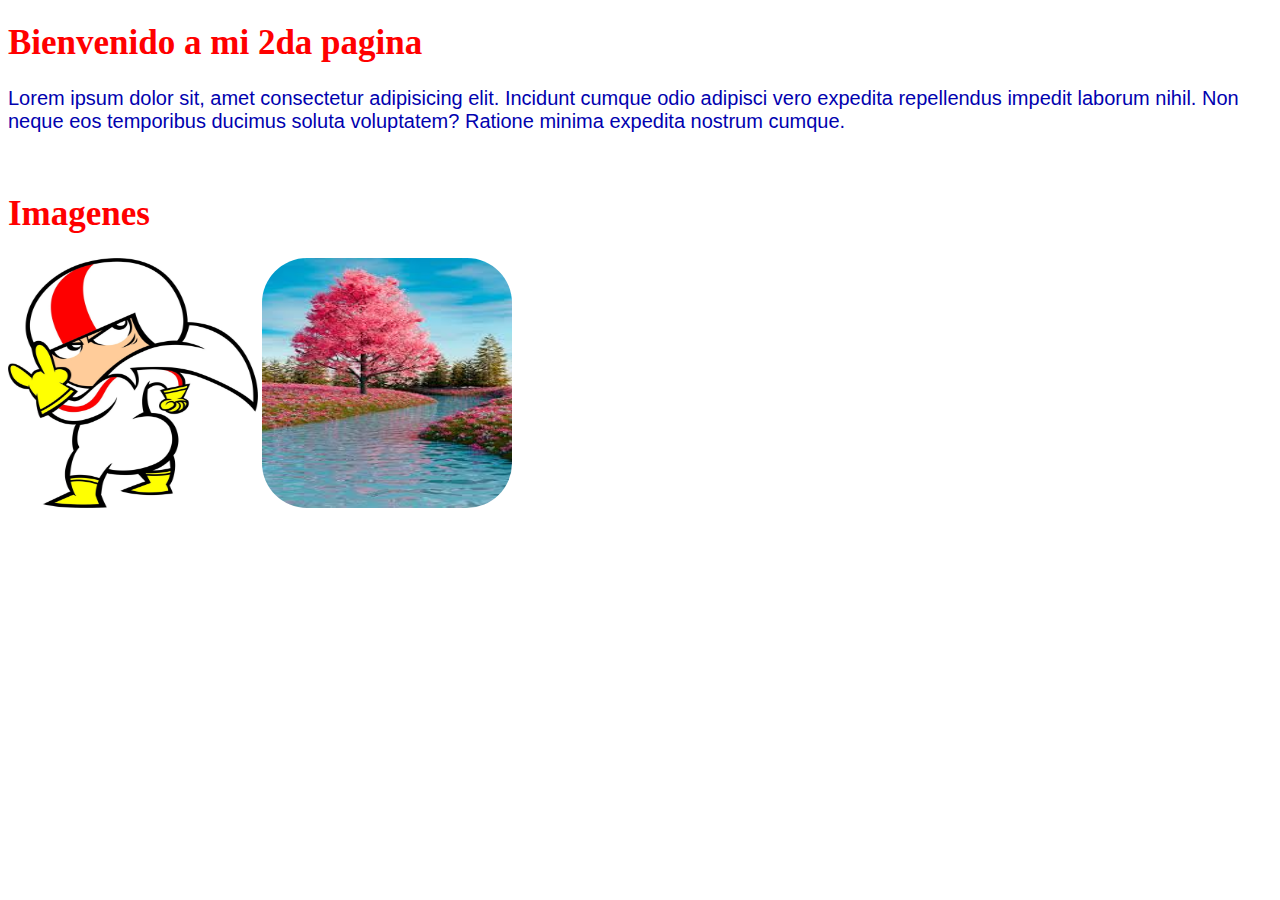
<file: index.html>
<!DOCTYPE html>
<html lang="en">

<head>
    <meta charset="UTF-8">
    <meta name="viewport" content="width=device-width, initial-scale=1.0">
    <link rel="stylesheet" href="./css/estilos.css">  <!-- hace referencia al archivo Estilos CSS -->
    <title>Document</title>
</head>

<body>  <!-- Utilizado para almacenar todo lo que sera vivible de nuestra pagina -->
    <!-- Titulo principal -->
    <h1>Bienvenido a mi 2da pagina</h1> 
    <main> 
        <p class="parrafo-principal">
            Lorem ipsum dolor sit, amet consectetur adipisicing elit. Incidunt cumque odio adipisci vero expedita
            repellendus impedit laborum nihil. Non neque eos temporibus ducimus soluta voluptatem? Ratione minima
            expedita nostrum cumque.
        </p> 
        <br>
        <h1>Imagenes</h1>
        <img class="Imagenes" src="./image/kitt.jpg"     alt="fotoxD">  <!-- imagen cargada desde un archivo local -->

         <!-- Imagen en Base64 (codificada directamente en el HTML) -->
        <img
        class="Imagenes"
        src="[data-uri]"
        alt="fondo de pantalla">  
    </main>
</body>

</html>      <!-- fin de nuestra pagina -->
</file>
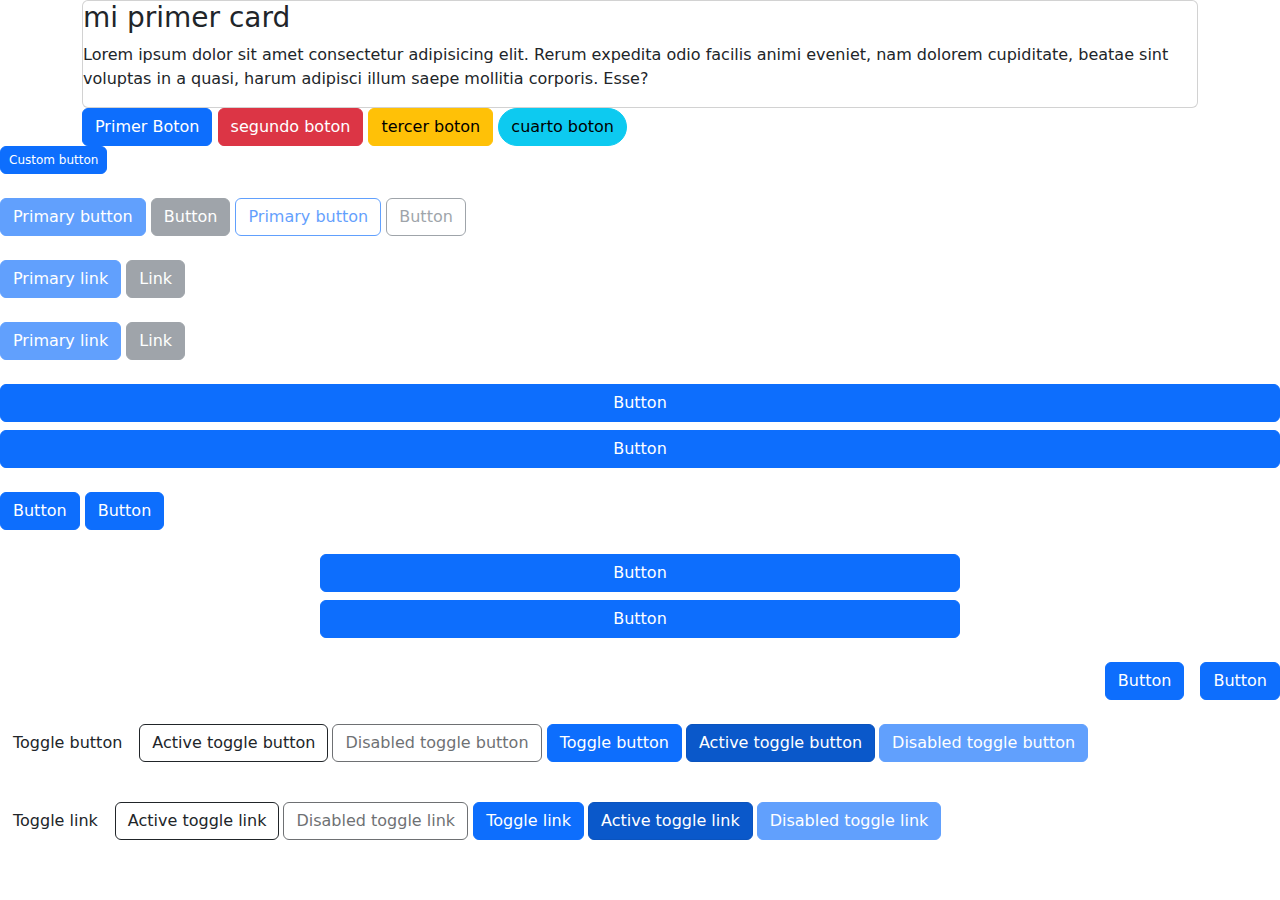
<file: 4_EjerciciosBootstrap/index.html>
<!DOCTYPE html>
<html lang="en">
<head>
    <meta charset="UTF-8">
    <meta name="viewport" content="width=device-width, initial-scale=1.0">
        <!-- Bootstrap Css -->
    <link href="https://cdn.jsdelivr.net/npm/bootstrap@5.3.3/dist/css/bootstrap.min.css" rel="stylesheet" integrity="sha384-QWTKZyjpPEjISv5WaRU9OFeRpok6YctnYmDr5pNlyT2bRjXh0JMhjY6hW+ALEwIH" crossorigin="anonymous">
    <title>Botones bootstrap</title> <!-- Título de la página -->
</head>
<body>
    <!-- Contenedor principal -->
<div class="container" >
       <!-- Card con texto -->
    <div class="card">
        <h3>mi primer card </h3> <!-- Título de la card -->
        <!-- Texto de ejemplo dentro de la card -->
        <p>Lorem ipsum dolor sit amet consectetur adipisicing elit. Rerum expedita odio facilis animi eveniet, nam dolorem cupiditate, beatae sint voluptas in a quasi, harum adipisci illum saepe mollitia corporis. Esse?
        </p>
    </div>
      <!-- Botones básicos con estilos de Bootstrap -->
    <button class="btn btn-primary">Primer Boton</button>
    <button class="btn btn-danger">segundo boton</button>
    <button class="btn btn-warning">tercer boton</button>
    <!-- Botón con bordes redondeados -->
    <button style=border-radius:25px; class="btn btn-info">cuarto boton</button>
</div>
<div>
    <!-- Botón con estilos personalizados de Bootstrap -->
    <button type="button" class="btn btn-primary"
style="--bs-btn-padding-y: .25rem; --bs-btn-padding-x: .5rem; --bs-btn-font-size: .75rem;">
Custom button
</button>
</div>
<br>

<!-- Botones deshabilitados -->
<div>
    <button type="button" class="btn btn-primary" disabled>Primary button</button>
<button type="button" class="btn btn-secondary" disabled>Button</button>
<button type="button" class="btn btn-outline-primary" disabled>Primary button</button>
<button type="button" class="btn btn-outline-secondary" disabled>Button</button>
</div>
<br>
<!-- Enlaces deshabilitados que lucen como botones -->

<div>
    <a class="btn btn-primary disabled" role="button" aria-disabled="true">Primary link</a>
<a class="btn btn-secondary disabled" role="button" aria-disabled="true">Link</a>
</div>
<br>


<div>
    <a href="#" class="btn btn-primary disabled" tabindex="-1" role="button" aria-disabled="true">Primary link</a>
    <a href="#" class="btn btn-secondary disabled" tabindex="-1" role="button" aria-disabled="true">Link</a>
</div>
<br>


    <div class="d-grid gap-2">
        <button class="btn btn-primary" type="button">Button</button>
        <button class="btn btn-primary" type="button">Button</button>
      </div>

      <br>
      <div class="d-grid gap-2 d-md-block">
        <button class="btn btn-primary" type="button">Button</button>
        <button class="btn btn-primary" type="button">Button</button>
      </div>

      <br>

      <div class="d-grid gap-2 col-6 mx-auto">
        <button class="btn btn-primary" type="button">Button</button>
        <button class="btn btn-primary" type="button">Button</button>
      </div>

      <br>
      <div class="d-grid gap-2 d-md-flex justify-content-md-end">
        <button class="btn btn-primary me-md-2" type="button">Button</button>
        <button class="btn btn-primary" type="button">Button</button>
      </div>

      <br>
      <div> <!-- Botones de tipo toggle (se pueden activar o desactivar) -->
        <p class="d-inline-flex gap-1">
            <button type="button" class="btn" data-bs-toggle="button">Toggle button</button>
            <button type="button" class="btn active" data-bs-toggle="button" aria-pressed="true">Active toggle button</button>
            <button type="button" class="btn" disabled data-bs-toggle="button">Disabled toggle button</button>
          </p>
          <p class="d-inline-flex gap-1">
            <button type="button" class="btn btn-primary" data-bs-toggle="button">Toggle button</button>
            <button type="button" class="btn btn-primary active" data-bs-toggle="button" aria-pressed="true">Active toggle button</button>
            <button type="button" class="btn btn-primary" disabled data-bs-toggle="button">Disabled toggle button</button>
          </p>
      </div>
      <br>
      <div>
        <p class="d-inline-flex gap-1">
            <a href="#" class="btn" role="button" data-bs-toggle="button">Toggle link</a>
            <a href="#" class="btn active" role="button" data-bs-toggle="button" aria-pressed="true">Active toggle link</a>
            <a class="btn disabled" aria-disabled="true" role="button" data-bs-toggle="button">Disabled toggle link</a>
          </p>
          <p class="d-inline-flex gap-1">
            <a href="#" class="btn btn-primary" role="button" data-bs-toggle="button">Toggle link</a>
            <a href="#" class="btn btn-primary active" role="button" data-bs-toggle="button" aria-pressed="true">Active toggle link</a>
            <a class="btn btn-primary disabled" aria-disabled="true" role="button" data-bs-toggle="button">Disabled toggle link</a>
          </p>
      </div>
      <br>
      <div>
      </div>
</div>
<!-- Script de Bootstrap para habilitar interactividad con botones y otros elementos -->
<script src="https://cdn.jsdelivr.net/npm/bootstrap@5.3.3/dist/js/bootstrap.bundle.min.js" integrity="sha384-YvpcrYf0tY3lHB60NNkmXc5s9fDVZLESaAA55NDzOxhy9GkcIdslK1eN7N6jIeHz" crossorigin="anonymous"></script> 
</body>
</html>
</file>
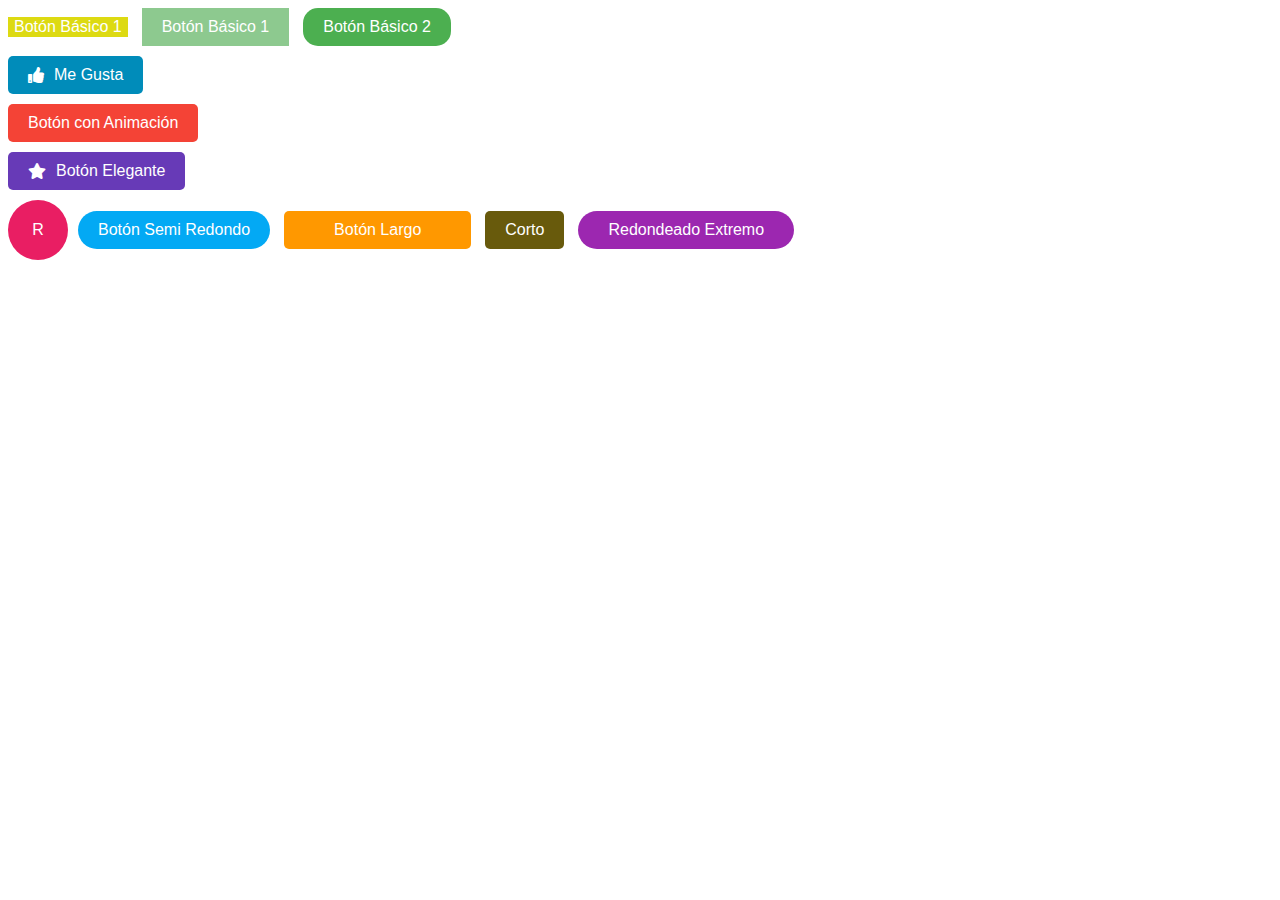
<file: EJER 3-BOTONES/INDEX.html>
<!DOCTYPE html>
<html lang="en">
<head>
    <meta charset="UTF-8">
    <meta name="viewport" content="width=device-width, initial-scale=1.0">
    <link rel="stylesheet" href="estilosindex.css"> <!-- Enlace a la hoja de estilos externa -->
    <link rel="stylesheet" href="https://cdnjs.cloudflare.com/ajax/libs/font-awesome/5.15.4/css/all.min.css"> <!-- Enlace a FontAwesome (libreria) para iconos -->
    <title>Botones</title> <!-- Título de la página -->
</head>
<body>
 <!-- Botones con diferentes estilos -->
<button class="basic-button-p">Botón Básico 1</button>
<button class="basic-button-b">Botón Básico 1</button>
<button class="basic-button">Botón Básico 2</button>
<!-- Botón con un icono de "Me Gusta" usando FontAwesome -->
<button class="icon-button"><i class="fas fa-thumbs-up"></i> Me Gusta</button>
<button class="animated-button">Botón con Animación</button>
<button class="fancy-button"><i class="fas fa-star"></i> Botón Elegante</button>
<!-- Botónes con formas redondas declaradas en los estilos -->
<button class="round-button">R</ button>
<button class="semi-round-button">Botón Semi Redondo</button>
<button class="Long-button">Botón Largo</button>
<button class="short-button">Corto</button>
<button class="extreme-round-button">Redondeado Extremo</button>
    
</body>
</html>
</file>
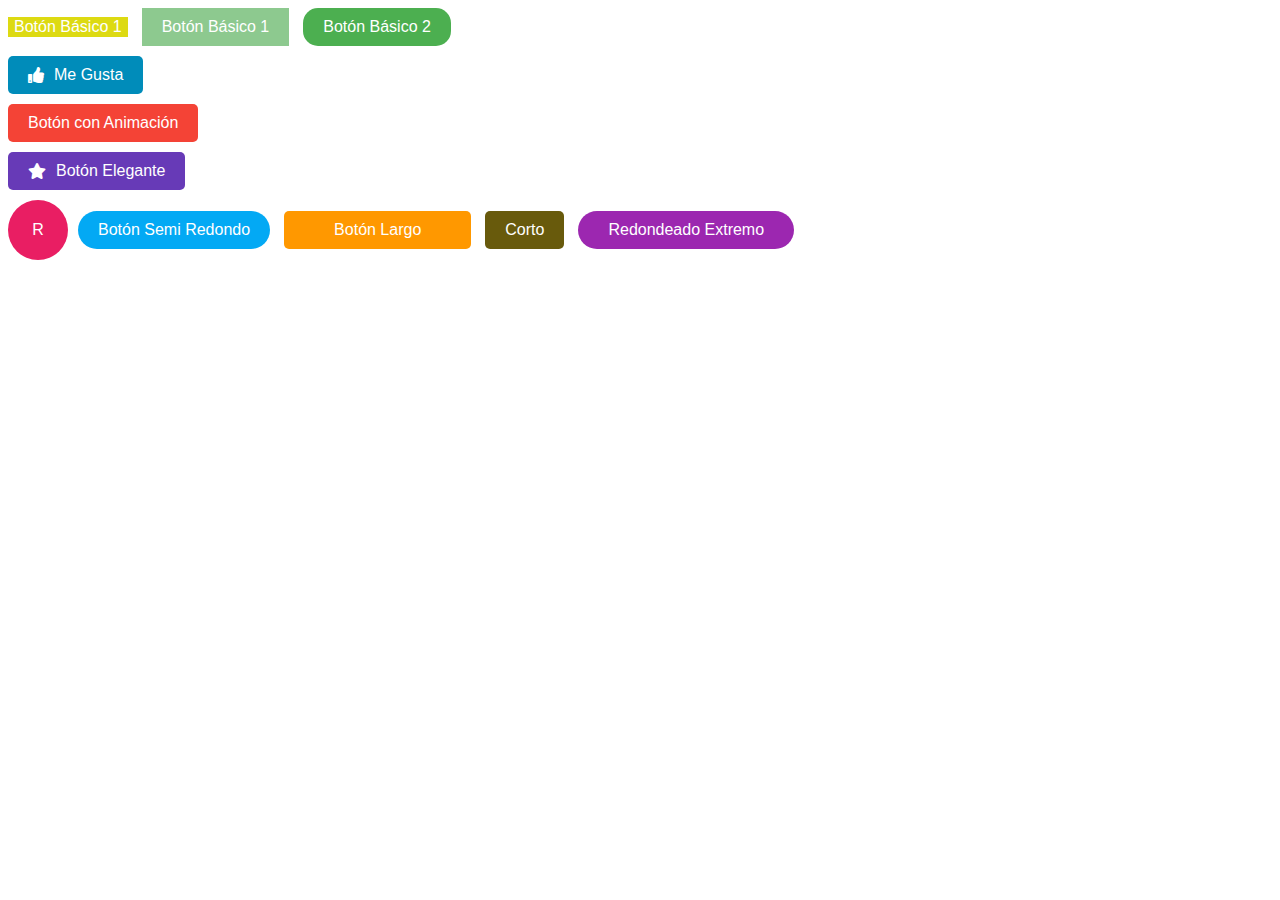
<file: EJER-BOTONES/INDEX.html>
<!DOCTYPE html>
<html lang="en">
<head>
    <meta charset="UTF-8">
    <meta name="viewport" content="width=device-width, initial-scale=1.0">
    <link rel="stylesheet" href="estilosindex.css">
    <link rel="stylesheet" href="https://cdnjs.cloudflare.com/ajax/libs/font-awesome/5.15.4/css/all.min.css">
    <title>Botones</title>
</head>
<body>

<button class="basic-button-p">Botón Básico 1</button>
<button class="basic-button-">Botón Básico 1</button>
<button class="basic-button">Botón Básico 2</button>
<button class="icon-button"><i class="fas fa-thumbs-up"></i> Me Gusta</button>
<button class="animated-button">Botón con Animación</button>
<button class="fancy-button"><i class="fas fa-star"></i> Botón Elegante</button>
<button class="round-button">R</ button>
<button class="semi-round-button">Botón Semi Redondo</button>
<button class="Long-button">Botón Largo</button>
<button class="short-button">Corto</button>
<button class="extreme-round-button">Redondeado Extremo</button>
    
</body>
</html>
</file>
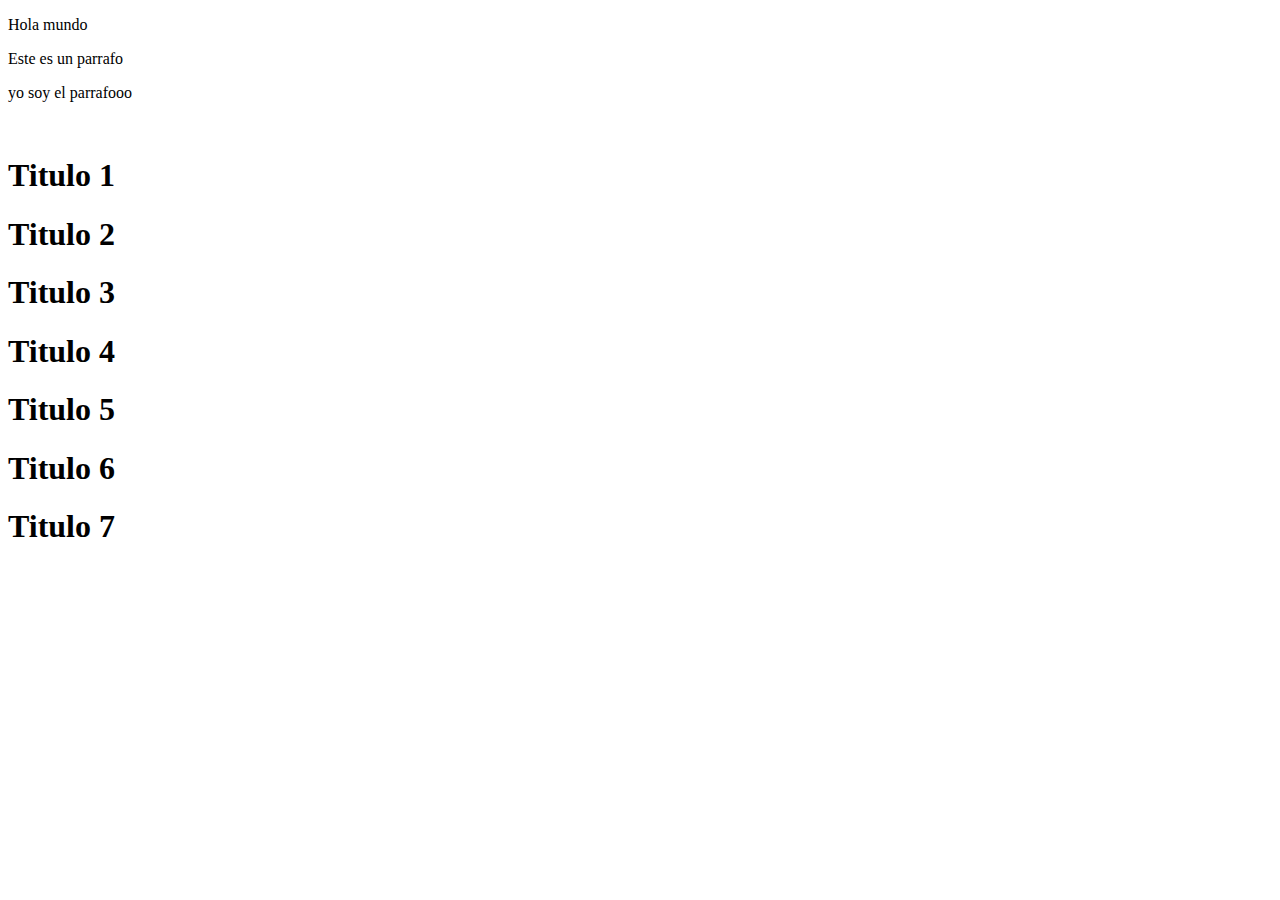
<file: holamundo.html>
<!DOCTYPE html>
<html lang="en">
<head>
    <meta charset="UTF-8">
    <meta name="viewport" content="width=device-width, initial-scale=1.0">
    <title>Pagina Web</title>
</head>
<body>
    <!-- <h1>Hola Mundo</h1> -->
    <p> Hola mundo </p>
    <p> Este es un parrafo </p>
    <p>     yo soy el parrafooo    </p>
    <br>
    <p>            </p>
<h1>Titulo 1 </h1>
<h1>Titulo 2 </h1>
<h1>Titulo 3 </h1>
<h1>Titulo 4 </h1>
<h1>Titulo 5 </h1>
<h1>Titulo 6 </h1> 
<h1>Titulo 7 </h1> 
</body>
</html>
</file>
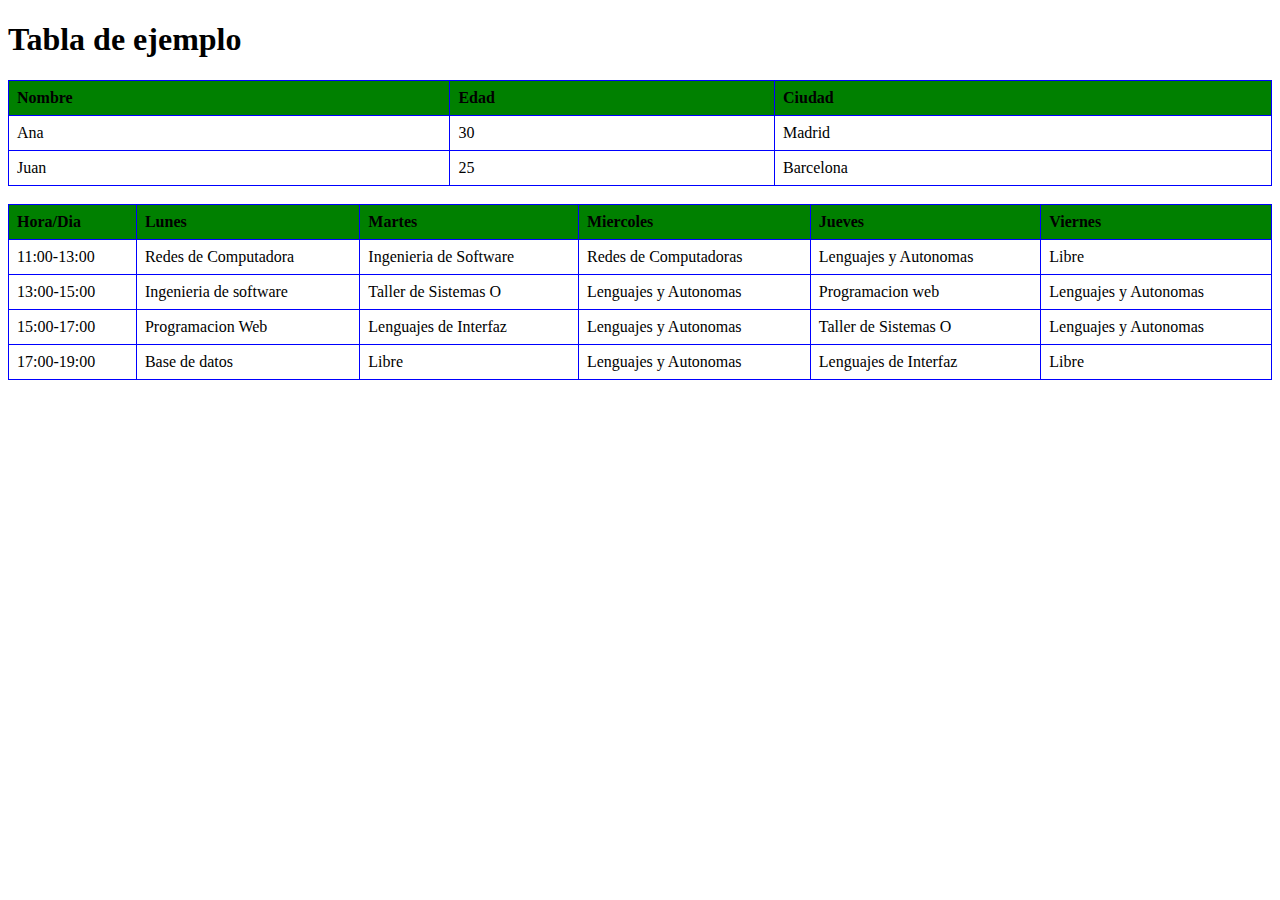
<file: tabla.html>
<!DOCTYPE html>
<html lang="en">
<head>
    <meta charset="UTF-8">
    <meta name="viewport" content="width=device-width, initial-scale=1.0">
    <link rel="stylesheet" href="./css/estilostabla.css"> <!-- Enlace a la hoja de estilos CSS -->
    <title>Document</title> <!-- Título de la página que aparece en la pestaña del navegador -->
</head>
<body>
            <h1>Tabla de ejemplo</h1> <!-- Título principal de la página -->
            <table> <!-- Inicia una tabla -->
                <tr> <!-- Fila de encabezados -->
                    <th>Nombre</th>
                    <th>Edad</th>
                    <th>Ciudad</th>
                </tr>
                <tr><!-- Primera fila de datos -->
                    <td>Ana</td>
                    <td>30</td>
                    <td>Madrid</td>
                </tr>
                <tr>
                    <td>Juan</td>
                    <td>25</td>
                    <td>Barcelona</td>
                </tr>

                <table>  <!-- Inicia la segunda tabla -->
                    <br>  <!-- Salto de línea para separar las tablas -->
        <tr>
            <th>Hora/Dia</th>
            <th>Lunes</th>
            <th>Martes</th>
            <th>Miercoles</th>
            <th>Jueves</th>
            <th>Viernes</th>
        </tr>
        <tr>
            <td>11:00-13:00</td>
            <td>Redes de Computadora</td>
            <td>Ingenieria de Software</td>
            <td>Redes de Computadoras</td>
            <td>Lenguajes y Autonomas</td>
            <td>Libre</td>
        </tr>
        <tr>
            <td>13:00-15:00</td>
            <td>Ingenieria de software</td>
            <td>Taller de Sistemas O</td>
            <td>Lenguajes y Autonomas</td>
            <td>Programacion web</td>
            <td>Lenguajes y Autonomas</td>
        </tr>
        <tr>
            <td>15:00-17:00</td>
            <td>Programacion Web</td>
            <td>Lenguajes de Interfaz</td>
            <td>Lenguajes y Autonomas</td>
            <td>Taller de Sistemas O</S></td>
            <td>Lenguajes y Autonomas</td>
        </tr>
        <tr>
            <td>17:00-19:00</td>
            <td>Base de datos</td>
            <td>Libre</td>
            <td>Lenguajes y Autonomas</td>
            <td>Lenguajes de Interfaz</td>
            <td>Libre</td>
        </tr>
    </table> <!-- Cierra la segunda tabla -->
</body>
</html>
</file>
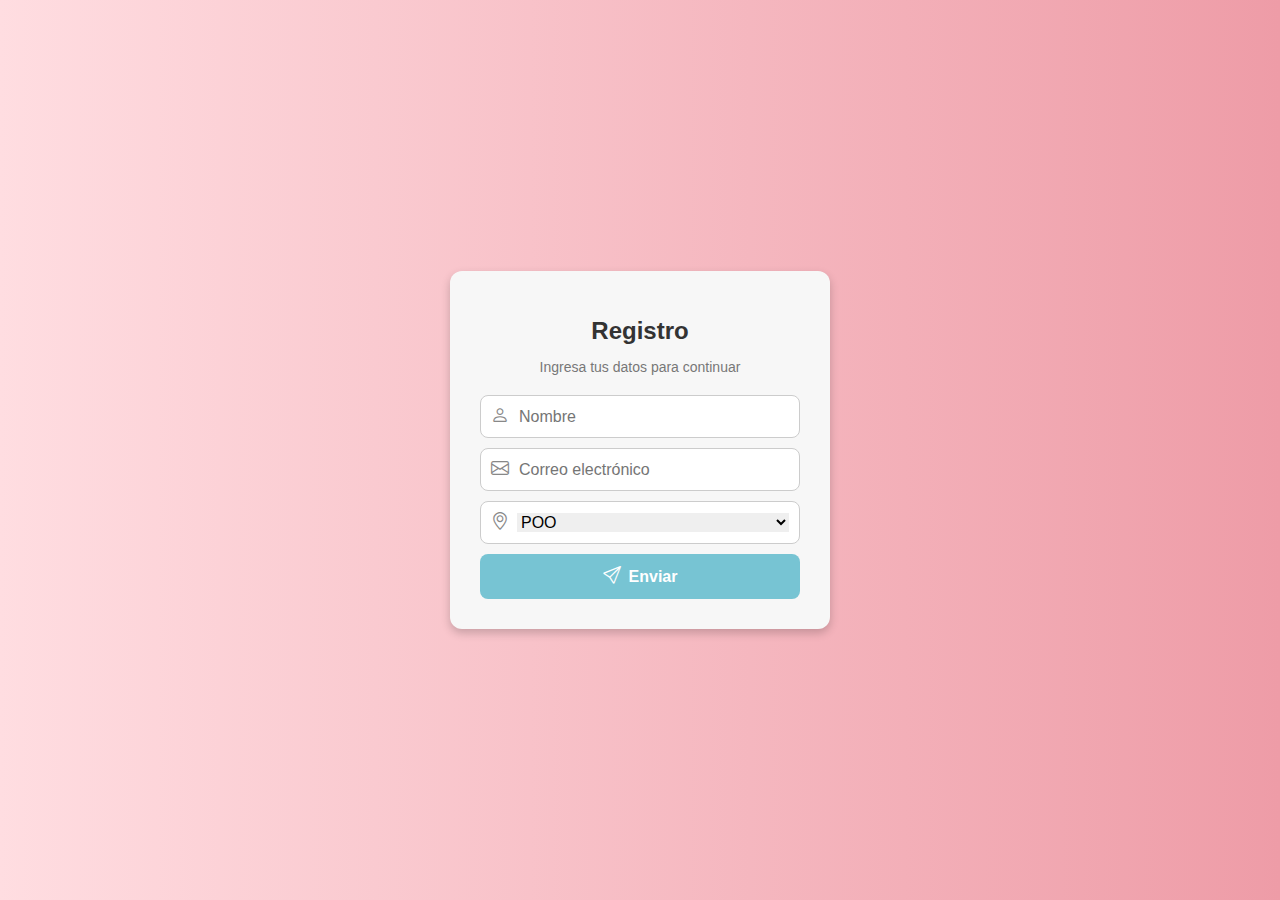
<file: FORMULARIO/IndexFoR.html>
<!DOCTYPE html>
<html lang="en">
<head>
    <meta charset="UTF-8">
    <meta name="viewport" content="width=device-width, initial-scale=1.0">
    <title>Formulario Mejorado</title>
    
  <!-- Enlace a Bootstrap Icons -->
<link rel="stylesheet" href="https://cdn.jsdelivr.net/npm/bootstrap-icons/font/bootstrap-icons.css">
 <!-- Enlace a la hoja de estilos externa -->
<link rel="stylesheet" href="EstilosFor.css">
</head>
<body>
   <!-- Contenedor principal del formulario con diseño mejorado -->
    <div class="form-container">
        <h1>Registro</h1>
        <p>Ingresa tus datos para continuar</p>
        
        <form action="/submit" method="post">
              <!-- Campo de entrada para el nombre con icono -->
            <div class="input-container">
                <i class="bi bi-person"></i>
                <input type="text" id="name" name="name" placeholder="Nombre" required>
            </div>
 <!-- Campo de entrada para el correo electrónico con icono -->
            <div class="input-container">
                <i class="bi bi-envelope"></i>
                <input type="email" id="email" name="email" placeholder="Correo electrónico" required>
            </div>
 <!-- Campo de selección de ciudad con icono -->
            <div class="input-container">
                <i class="bi bi-geo-alt"></i>
                <select id="city" name="city">
                    <option value="poo">POO</option>
                    <option value="ai">IA</option>
                    <option value="tlaxiaco">TLAXIACO</option>
                </select>
            </div>
 <!-- Botón de envío con icono -->
            <button type="submit">
                <i class="bi bi-send"></i> Enviar
            </button>
        </form>
    </div>

</body>
</html>
</file>
<file: css/estilos.css>
h1 {font-family: 'Times New Roman', Times, serif;
    font-size: 35px;
    color: red;}
    .parrafo-principal{
        font-family: 'Segoe UI', Tahoma, Geneva, Verdana, sans-serif;
        font-size: 20px;
        color: rgb(1, 1, 175)}
        .Imagenes{
            width: 250px;
            height: 250px;
            border-radius: 45px;
    
        }
</file>
<file: EJER 3-BOTONES/estilosindex.css>
/* Ejemplo 1 */
.basic-button-p {

    font-size: 16px;
    background-color: #ddda12;
    color: white;
    border: none;
    cursor: pointer;
}

.basic-button-b {
    padding: 10px 20px; 
    font-size: 16px; 
    background-color: #8dc98f; 
    color: white; 
    border: none;
    cursor: pointer;
    }

.basic-button {
    padding: 10px 20px;
    font-size: 16px;
    background-color: #4CAF50;
    color: white;
    border: none;
    border-radius: 15px;
    cursor: pointer;
}
.icon-button {
    padding: 10px 20px; 
    font-size: 16px; 
    background-color: #008CBA; 
    color: white; 
    border: none; 
    border-radius: 5px;
    cursor: pointer; 
    display: flex;
    align-items: center;
    }
.icon-button i { 
    margin-right: 10px;
}
.animated-button {
padding: 10px 20px;
 font-size: 16px; 
 background-color: #f44336; 
 color: white; 
 border: none; 
 border-radius: 5px; 
 cursor: pointer;
position: relative; 
overflow: hidden;
}
.animated-button::after {
content: "";
background: #FFF;
display: block;
position: absolute;
padding-top: 300%; 
padding-left: 350%; 
margin-left: -20px !important;
margin-top: -120%;
opacity: 0;
transition: all 0.8s;
}
.animated-button:active::after {
padding: 0; 
margin: 0; 
opacity: 1;
transition: 0s;
}
.fancy-button {
    padding: 10px 20px;
    font-size: 16px;
    background-color: #673AB7;
    color: white;
    border: none;
    border-radius: 5px;
    cursor: pointer;
    display: flex;
    align-items: center;
    position: relative;
    overflow: hidden;
}

.fancy-button i {
    margin-right: 10px;
}

.fancy-button::after {
    content: "";
    background: #FFF;
    display: block;
    position: absolute;
    padding-top: 300%;
    padding-left: 350%;
    margin-left: -20px !important; /* Se agregó el signo '!' antes de 'important' */
    margin-top: -120%;
    opacity: 0;
    transition: all 0.85s; /* Se agregó la unidad 's' para los segundos */
}

.fancy-button:active::after {
    padding: 0;
    margin: 0;
    opacity: 1;
    transition: 0s;
}
.round-button {
    padding: 10px;
    font-size: 16px;
    background-color: #E91E63;
    color: white;
    border: none;
    border-radius: 50%;
    width: 60px;
    height: 60px;
    cursor: pointer;
}
.semi-round-button {
    padding: 10px 20px;
    font-size: 16px;
    background-color: #03A9F4;
    color: white;
    border: none;
    border-radius: 20px;
    cursor: pointer;
}

/* Botón largo */
.Long-button {
    padding: 10px 50px;
    font-size: 16px;
    background-color: #FF9800;
    color: white;
    border: none;
    border-radius: 5px;
    cursor: pointer;
}
.short-button {
    padding: 10px 20px;
    font-size: 16px;
    background-color: #685a0c;
    color: white;
    border: none;
    border-radius: 5px;
    cursor: pointer;
}

/* Botón con extremos redondeados */
.extreme-round-button {
    padding: 10px 30px;
    font-size: 16px;
    background-color: #9C27B0;
    color: white;
    border: none;
    border-radius: 50px;
    cursor: pointer;
}

button {
    margin-bottom: 10px; /* Espacio entre botones verticalmente */
    margin-right: 10px; /* Espacio entre botones horizontalmente */
}
</file>
<file: EJER-BOTONES/estilosindex.css>
/* Ejemplo 1 */
.basic-button-p {

    font-size: 16px;
    background-color: #ddda12;
    color: white;
    border: none;
    cursor: pointer;
}

.basic-button- {
    padding: 10px 20px; 
    font-size: 16px; 
    background-color: #8dc98f; 
    color: white; 
    border: none;
    cursor: pointer;
    }

.basic-button {
    padding: 10px 20px;
    font-size: 16px;
    background-color: #4CAF50;
    color: white;
    border: none;
    border-radius: 15px;
    cursor: pointer;
}
.icon-button {
    padding: 10px 20px; 
    font-size: 16px; 
    background-color: #008CBA; 
    color: white; 
    border: none; 
    border-radius: 5px;
    cursor: pointer; 
    display: flex;
    align-items: center;
    }
.icon-button i { 
    margin-right: 10px;
}
.animated-button {
padding: 10px 20px;
 font-size: 16px; 
 background-color: #f44336; 
 color: white; 
 border: none; 
 border-radius: 5px; 
 cursor: pointer;
position: relative; 
overflow: hidden;
}
.animated-button::after {
content: "";
background: #FFF;
display: block;
position: absolute;
padding-top: 300%; 
padding-left: 350%; 
margin-left: -20px !important;
margin-top: -120%;
opacity: 0;
transition: all 0.8s;
}
.animated-button:active::after {
padding: 0; 
margin: 0; 
opacity: 1;
transition: 0s;
}
.fancy-button {
    padding: 10px 20px;
    font-size: 16px;
    background-color: #673AB7;
    color: white;
    border: none;
    border-radius: 5px;
    cursor: pointer;
    display: flex;
    align-items: center;
    position: relative;
    overflow: hidden;
}

.fancy-button i {
    margin-right: 10px;
}

.fancy-button::after {
    content: "";
    background: #FFF;
    display: block;
    position: absolute;
    padding-top: 300%;
    padding-left: 350%;
    margin-left: -20px !important; /* Se agregó el signo '!' antes de 'important' */
    margin-top: -120%;
    opacity: 0;
    transition: all 0.85s; /* Se agregó la unidad 's' para los segundos */
}

.fancy-button:active::after {
    padding: 0;
    margin: 0;
    opacity: 1;
    transition: 0s;
}
.round-button {
    padding: 10px;
    font-size: 16px;
    background-color: #E91E63;
    color: white;
    border: none;
    border-radius: 50%;
    width: 60px;
    height: 60px;
    cursor: pointer;
}
.semi-round-button {
    padding: 10px 20px;
    font-size: 16px;
    background-color: #03A9F4;
    color: white;
    border: none;
    border-radius: 20px;
    cursor: pointer;
}

/* Botón largo */
.Long-button {
    padding: 10px 50px;
    font-size: 16px;
    background-color: #FF9800;
    color: white;
    border: none;
    border-radius: 5px;
    cursor: pointer;
}
.short-button {
    padding: 10px 20px;
    font-size: 16px;
    background-color: #685a0c;
    color: white;
    border: none;
    border-radius: 5px;
    cursor: pointer;
}

/* Botón con extremos redondeados */
.extreme-round-button {
    padding: 10px 30px;
    font-size: 16px;
    background-color: #9C27B0;
    color: white;
    border: none;
    border-radius: 50px;
    cursor: pointer;
}

button {
    margin-bottom: 10px; /* Espacio entre botones verticalmente */
    margin-right: 10px; /* Espacio entre botones horizontalmente */
}
</file>
<file: css/estilostabla.css>
p {
    font-family: Arial, sans-serif;
    font-size: 18px;
    color: #ec5353;
}

table {
    width: 100%;
    border-collapse: collapse;
}

th, td {
    border: 1px solid blue; 
    padding: 8px;
    text-align: left;
}

th {
    background-color: green; 
}
</file>
<file: FORMULARIO/EstilosFor.css>
/* Fondo con degradado pastel */
body {
    background: linear-gradient(to right, #ffdde1, #ee9ca7); /* Se aplicó un fondo degradado con colores suaves */
    display: flex; /* Se usa flexbox para centrar el formulario */
    justify-content: center;
    align-items: center;
    height: 100vh;
    font-family: Arial, sans-serif;
    margin: 0;
}

/* Contenedor principal del formulario */
.form-container {
    background: #f7f7f7; /* Fondo claro para el formulario */
    padding: 30px;
    border-radius: 12px; /* Bordes redondeados */
    width: 320px;
    box-shadow: 0px 4px 10px rgba(0, 0, 0, 0.2);
    text-align: center; /* Texto centrado */
}

/* Título */
h1 {
    font-size: 24px;
    color: #333;
    margin-bottom: 5px;
}

/* Descripción */
p {
    font-size: 14px;
    color: #777;
    margin-bottom: 20px;
}

/* Estilos para los inputs */
.input-container {
    display: flex;
    align-items: center;
    background: #fff;
    padding: 10px;
    border-radius: 8px; /* Bordes redondeados */
    margin-bottom: 10px;
    border: 1px solid #ccc;
}

.input-container i {
    font-size: 18px;
    color: #888;
    margin-right: 8px;
}

input, select {
    border: none;
    outline: none;
    font-size: 16px;
    flex: 1;
}

/* Botón estilizado */
button {
    background: #77c4d3;
    color: white;
    font-size: 16px;
    font-weight: bold;
    border: none;
    cursor: pointer;
    padding: 12px;
    width: 100%;
    border-radius: 8px;
    display: flex;
    align-items: center;
    justify-content: center;
    gap: 8px; /* Espaciado entre el icono y el texto */
}

button i {
    font-size: 18px; /* Tamaño del icono en el botón */
}

button:hover {
    background: #5aa3b0; /* Cambio de color al pasar el mouse */
}
</file>
